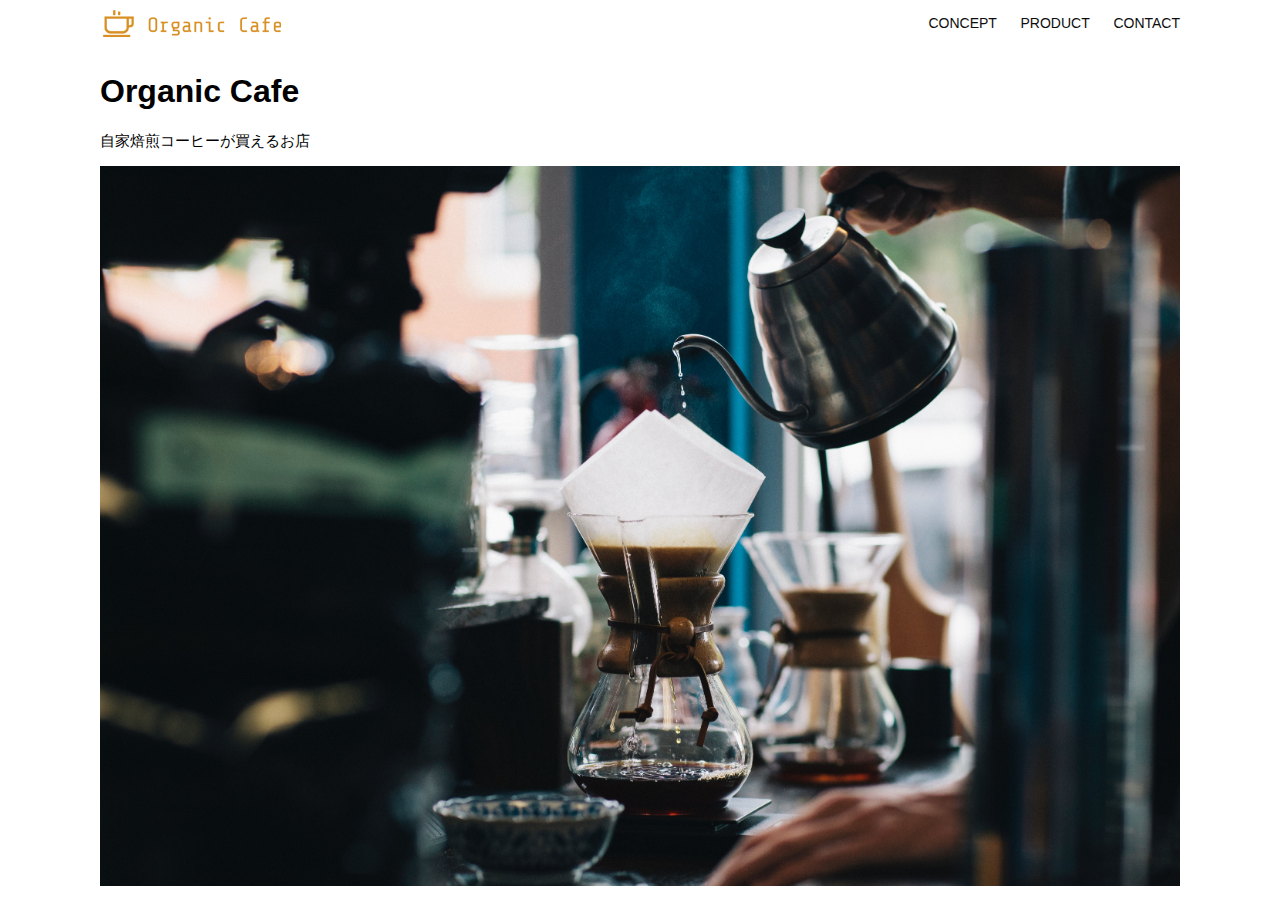
<file: html-css-kadai_013/index.html>
<!DOCTYPE html>
<html>
<head>
  <title>Organic Cafe</title>
  <meta charset="UTF-8">
  <meta name="viewport" content="width=device-width, initial-scale=1.0">
  <link rel="stylesheet" href="style.css">
</head>
<body>
  <header>
    <a href="index.html" id="logo"><img src="images/logo.png" alt="トップページに戻る"></a>

    <nav id="nav-pc">
      <a href="concept.html">CONCEPT</a>
      <a href="product.html">PRODUCT</a>
      <a href="contact.html">CONTACT</a>
    </nav>

    <img id="menu-sp" src="images/button-menu.png" alt="ナビゲーションを開く" onclick="document.getElementById('nav-sp').style.display = 'block'">
    <nav id="nav-sp">
      <img id="close" src="images/button-close.png" alt="ナビゲーションを閉じる" onclick="document.getElementById('nav-sp').style.display = 'none'">
      <a  id="logo-sp" href="index.html" onclick="document.getElementById('nav-sp').style.display = 'none'"><img src="images/logo-sp.png" alt="トップページに戻る"></a>
      <a class="menu" href="index.html#concept" onclick="document.getElementById('nav-sp').style.display = 'none'">CONCEPT</a>
      <a class="menu" href="index.html#product" onclick="document.getElementById('nav-sp').style.display = 'none'">PRODUCT</a>
      <a class="menu" href="index.html#contact" onclick="document.getElementById('nav-sp').style.display = 'none'">CONTACT</a>
    </nav>
  </header>

  <main>
    <article>
      <section id="main-visual">
        <div id="main-massage">
          <h1>Organic Cafe</h1>
          <p>自家焙煎コーヒーが買えるお店</p>
        </div>
        <img src="images/main-image.jpg" alt="コーヒーを淹れる画像" />

      </section>
    </article>
  </main>
</body>
</body>
</html>
</file>
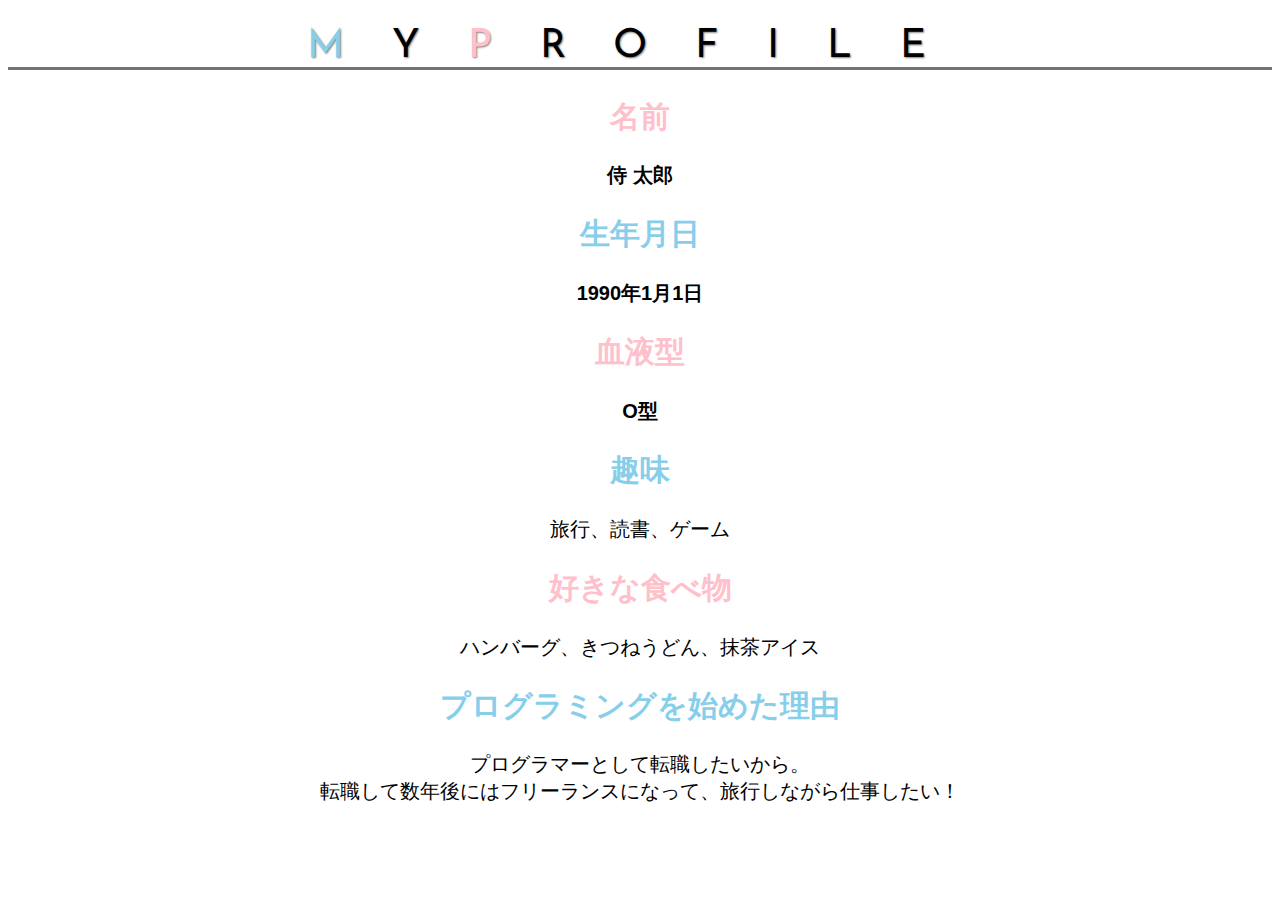
<file: kadai_014/kadai_014.html>
<!DOCTYPE html>                                                      
<html>                                                               
<head>                                                               
  <title>14章課題</title>                                             
  <meta name="description" content="このページは14章の課題です。">               
    <meta charset="utf-8">  
    <link rel="stylesheet" href="style.css">   
    <link rel="preconnect" href="https://fonts.googleapis.com">
    <link rel="preconnect" href="https://fonts.gstatic.com" crossorigin>
    <link href="https://fonts.googleapis.com/css2?family=Josefin+Sans:ital,wght@0,100..700;1,100..700&display=swap" rel="stylesheet">                                        
</head>

<body>
 <h1  class="decoration"><span class="text-skyblue">M</span>Y<span class="text-pink">P</span>ROFILE</h1>
 <h2  class="text-pink">名前</h2>
  <div id="basic">
    <p>侍  太郎</p>
    <h2  class="text-skyblue">生年月日</h2>
    <p>1990年1月1日</p>
    <h2  class="text-pink">血液型</h2>
    <p>O型</p>
  </div>
 <h2  class="text-skyblue">趣味</h2>
 <p>旅行、読書、ゲーム</p>
 <h2  class="text-pink">好きな食べ物</h2>
 <p>ハンバーグ、きつねうどん、抹茶アイス</p>
 <h2  class="text-skyblue">プログラミングを始めた理由</h2>
 <p>プログラマーとして転職したいから。<br>転職して数年後にはフリーランスになって、旅行しながら仕事したい！</p>
</body>

</html>
</file>
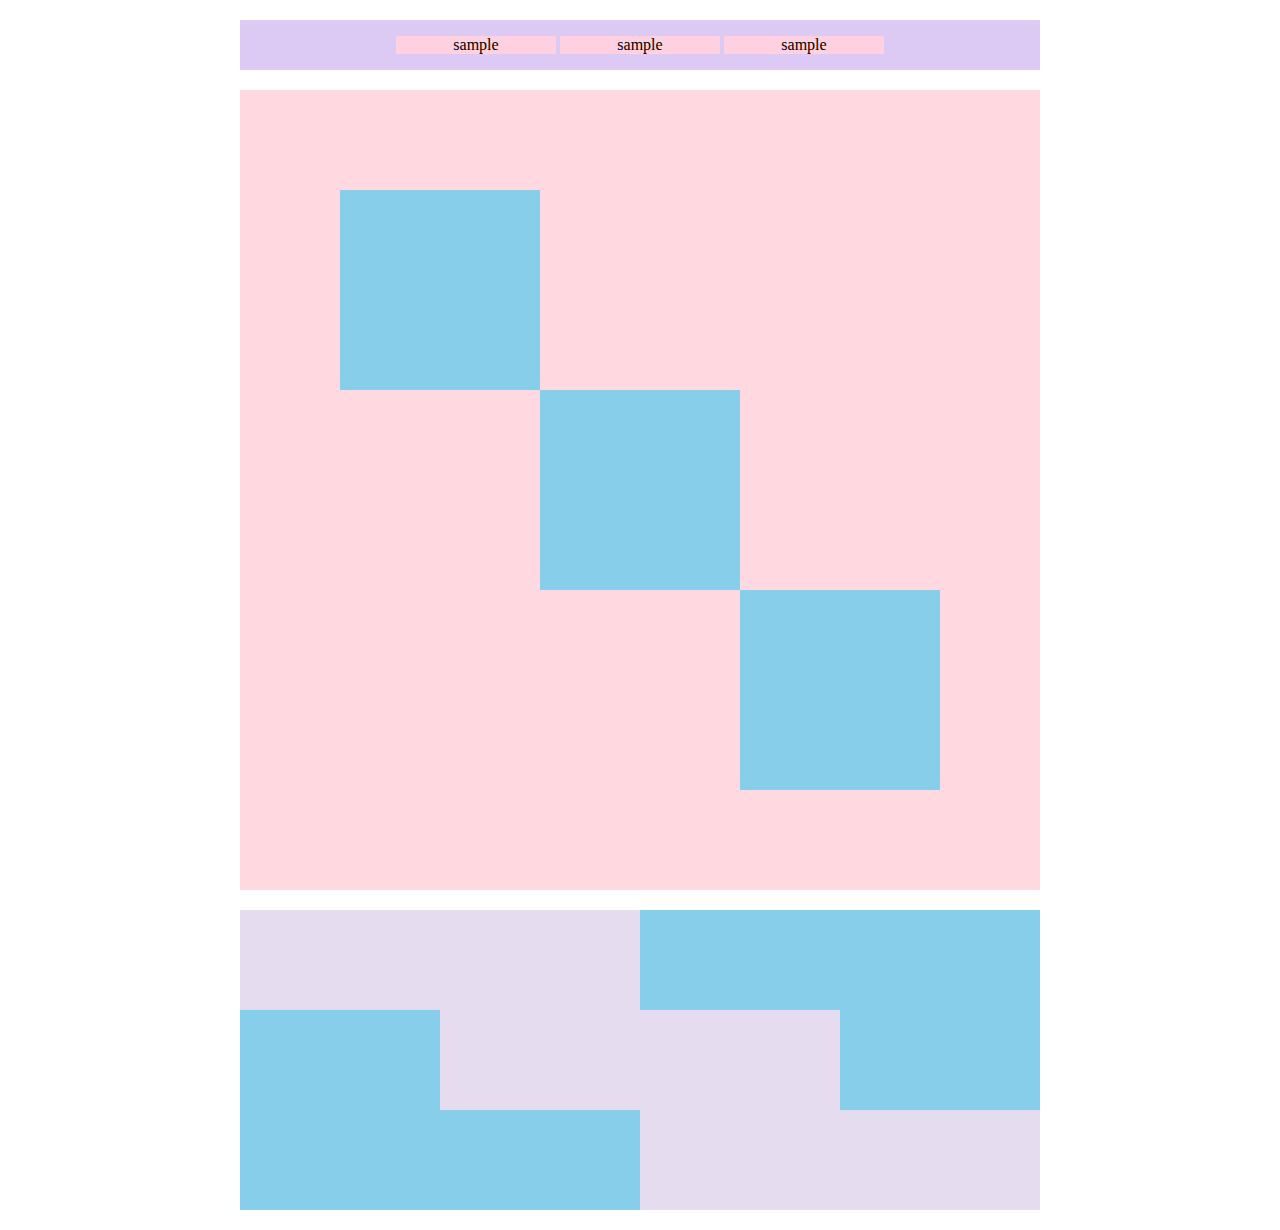
<file: kadai_018/kadai_018.html>
<!DOCTYPE html>                                                      
<html>                                                               
  <head>         
    <title>18章課題</title>                                             
    <meta name="description" content="このページは18章の課題です。">               
    <meta charset="utf-8"> 
    <link rel="stylesheet" href="style.css">
  </head>
  <body>
    <div  id="top">
      <p  class="top-child">sample</p>
      <p  class="top-child">sample</p>
      <p  class="top-child">sample</p>
    </div>
    <div  id="middle">
      <div id="middle-child01"></div>
      <div id="middle-child02"></div>
      <div id="middle-child03"></div>
    </div>
    <div id="bottom">
      <div id="bottom-child01"></div>
      <div id="bottom-child02"></div>
      <div id="bottom-child03"></div>
    </div>
  </body>
</file>
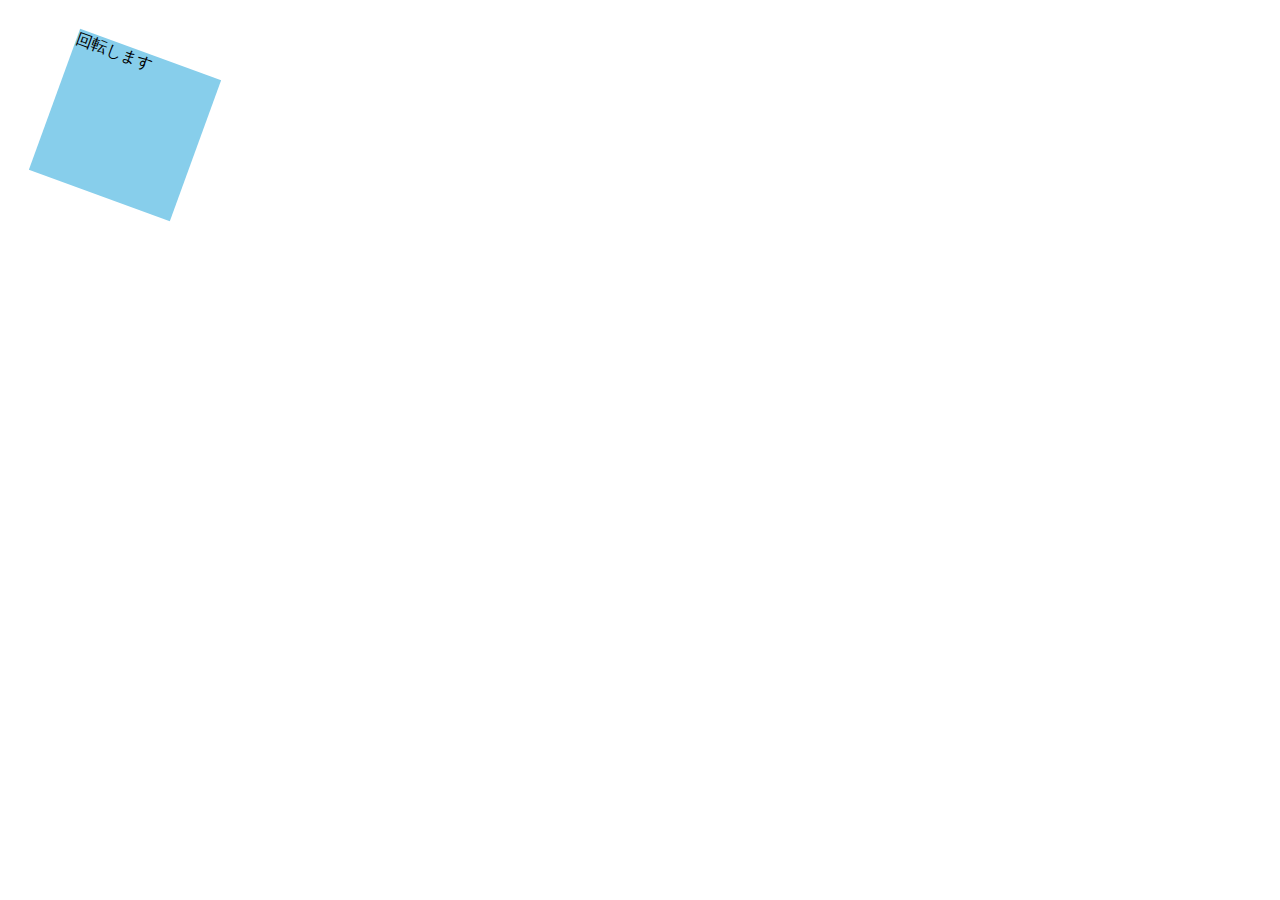
<file: kadai_mdn_css/mdn.html>
<!DOCTYPE html>
<html>

<head>
    <style>
        div {
            position: absolute;
            left: 50px;
            top: 50px;
            width: 150px;
            height: 150px;
            background-color: skyblue;
            transform: rotate(20deg);
        }
        
    </style>
</head>

<body>
    <div>
        回転します
    </div>

</body>

</html>
</file>
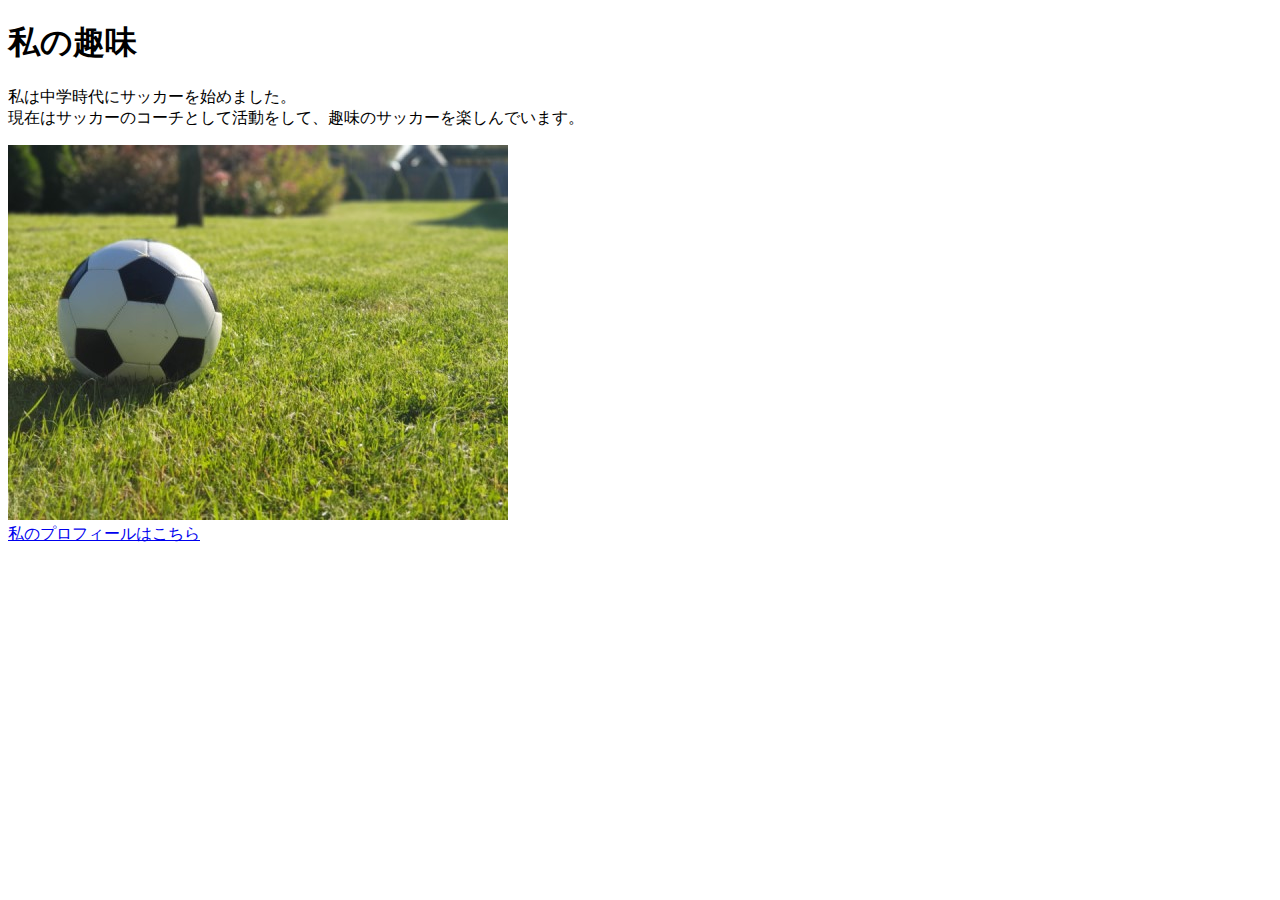
<file: kadai_005/html/kadai_005.html>
<!DOCTYPE html>                                                      
<html>                                                               
<head>                                                               
  <title>5章課題</title>                                             
  <meta name="description" content="このページは5章の課題です。">               
  <meta charset="utf-8">                                            
</head>                                                              
<body>                                                               
  <h1>私の趣味</h1>
  <p>私は中学時代にサッカーを始めました。<br>現在はサッカーのコーチとして活動をして、趣味のサッカーを楽しんでいます。
    </p>
    <img src="../images/sample.jpg" >                                                       
   <br><a href="https://twitter.com/samuraijuku">私のプロフィールはこちら</a>  
</body>                                                           
</html>
</file>
<file: html-css-kadai_013/style.css>
/* PC、スマホ共通スタイル */
body {
  font-family: "Source Sans Pro", "Hiragino Kaku Gothic ProN", Meiryo, Arial,
    sans-serif;
}

p {
  font-size: 15px;
}

#main-visual>img {
  width: 100%;
}

/*================
PC用のスタイル 
=================*/
@media screen and (min-width: 768px) {
  /* 横幅設定 */
  body {
    max-width: 1080px;
    min-width: 960px;
    margin: 0 auto 0 auto;
  }

  /* ヘッダー */
  header {
    display: flex;
    justify-content: space-between;
  }

  /* ナビゲーションのレイアウト */
  #nav-pc {
    text-align: right;
    font-size: 14px;
    padding-top: 15px;
  }

  /* ナビゲーションのリンクの装飾設定 */
  #nav-pc>a {
    text-decoration: none;
    margin-left: 20px;
  }

  #nav-pc>a:link {
    color: #0d0d0d;
  }

  #nav-pc>a:visited {
    color: #0d0d0d;
  }

  #nav-pc>a:hover {
    color: #0d0d0d;
    text-decoration: underline;
  }

  #nav-pc>a:active {
    color: #0d0d0d;
  }
  
  #menu-sp{
    display: none;
    /* float: right;
    padding: 0;
  } */
  }
  #nav-sp{
    display: none;
  }
}


@media screen and (max-width: 767px) {
  body{
    min-width: 375px;
    margin:0;  
  }

  #nav-pc{
    display: none;
  }

  #menu-sp{
    float:right;
    padding:0;
  }

  #nav-sp{
    background-color: #ce933e;
    position:absolute;
    left: 0;
    top: 0;
    height: 100%;
    width: 100%;
    display: none;
    z-index: 100;
  }

  #close{
    position: absolute;
    top: 20px;
    right: 20px;
  }

  #logo-sp{
    margin: 80px 0px 30px 20px;
  }

  #nav-sp > a{
    display: block;
  }

  #nav-sp > a:link{
    color: #ffffff;
  }
  #nav-sp > a:visited{
    color:#ffffff;
  }

  #nav-sp > a:hover{
    color: #ffffff;
    text-decoration: underline;
  }

  #nav-sp > a:active{
    color:#ffffff;
  }

  #nav-sp > .menu{
    text-decoration: none;
    display: block;
    margin: 0 20px;
    height: 44px;
    font-size: 16px;
    background-image: url("images/arrow.png");
    background-repeat: no-repeat;
    background-position: right top;
  }
  
 
}
</file>
<file: kadai_014/style.css>
html {
    font-size: 20px;
  }

  h1 {
    font-size: 2rem;
  }

body {
  font-family: "Arial", "Meiryo", sans-serif;
  text-align: center;
}

.decoration {
  /* ここにGoogle Fontsを指定します */
  font-family: "Josefin Sans", sans-serif;
  font-optical-sizing: auto;
  font-weight: 400;
  font-style: normal;
  text-shadow: 1px 1px 2px gray;
  letter-spacing: 1.2em;
  border-bottom:  solid 3px rgb(115,115,114)
}

.text-pink {
  color:rgb(255, 192, 203) 
}
.text-skyblue {
  color: skyblue
}

#basic > p{
  font-weight:  bold
}
</file>
<file: kadai_018/style.css>
#top {
  width: 800px;
  background-color: #dcc9f4;
  margin: 20px  auto;
  text-align:center
}
#top > p {
  text-align:center
}
.top-child {
  width: 20%;
  display:inline-block;
  background-color: #ffd0df;
}
#middle {
  width: 800px;
  height: 800px;
  margin: 20px  auto;
  text-align:center;
  background-color: #ffd9df;
  position: relative;
}
#middle-child01,#middle-child02,#middle-child03 {
  width: 200px;
  height: 200px;
  background-color: #87ceeb;
  position: absolute;
}
#middle-child01 {
  top: 100px;
  left: 100px;
}
#middle-child02 {
  top: 300px;
  left: 300px;
}
#middle-child03 {
  top: 500px;
  left: 500px;
}

#bottom {
  width: 800px;
  height: 300px;
  margin: 20px  auto;
  text-align:center;
  background-color: #87ceeb;
  position: relative;
}
#bottom-child01,#bottom-child02,#bottom-child03 {
  width: 400px;
  height: 100px;
  background-color: #e5dcf0;
  position: absolute;
}
#bottom-child02{
  position: relative;
  top: 100px;
  left: 200px;
}
#bottom-child03{
  position: relative;
  top: 100px;
  left: 400px;
}
</file>
